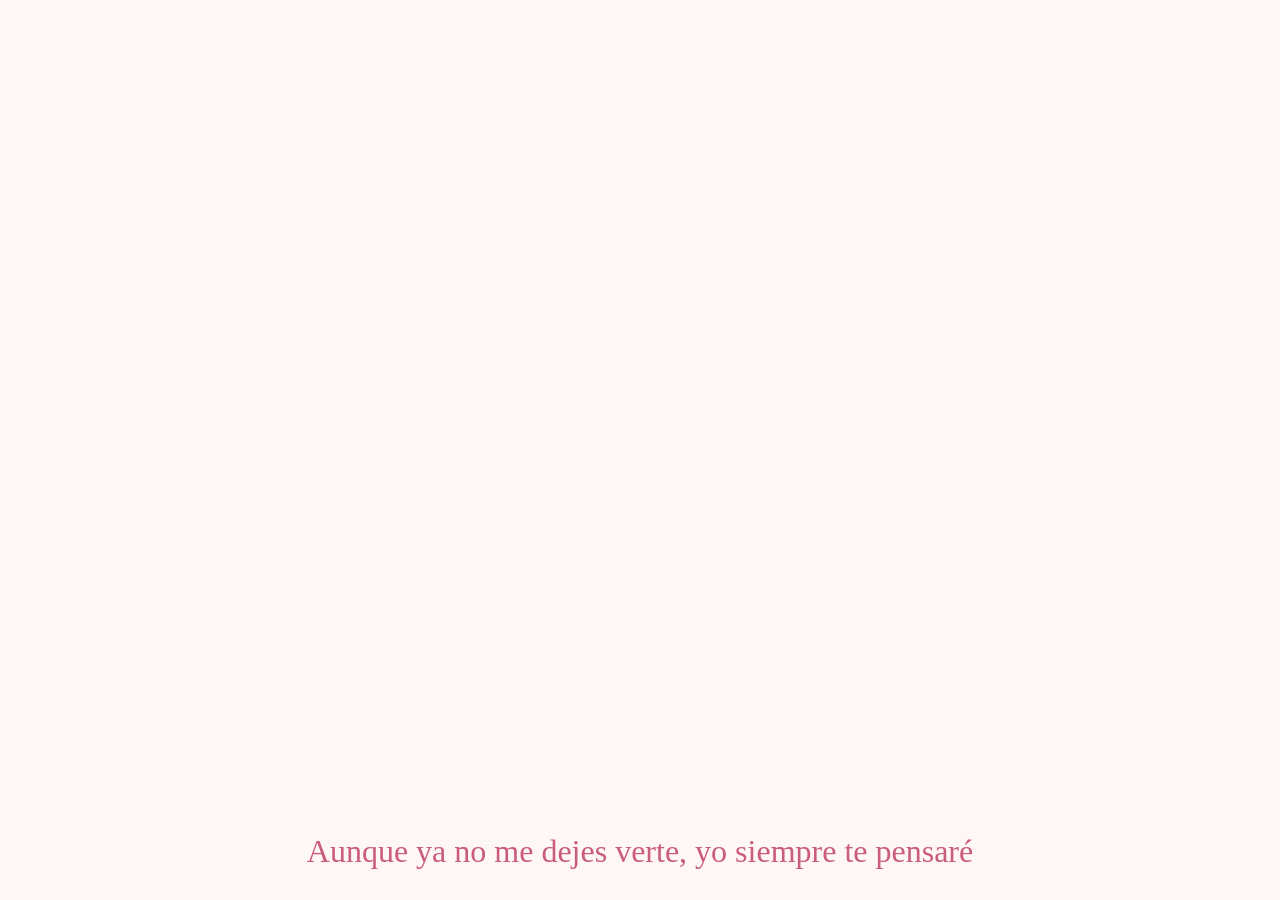
<file: index.html>
<!DOCTYPE html>
<html lang="es">
<head>
    <meta charset="UTF-8">
    <meta name="viewport" content="width=device-width, initial-scale=1.0">
    <title>Árbol de Recuerdos</title>
    <link rel="stylesheet" href="style.css">
</head>
<body>

    <div id="scene"></div>

    <div class="mensaje">
        Aunque ya no me dejes verte, yo siempre te pensaré
    </div>

    <script src="script.js"></script>
</body>
</html>
</file>
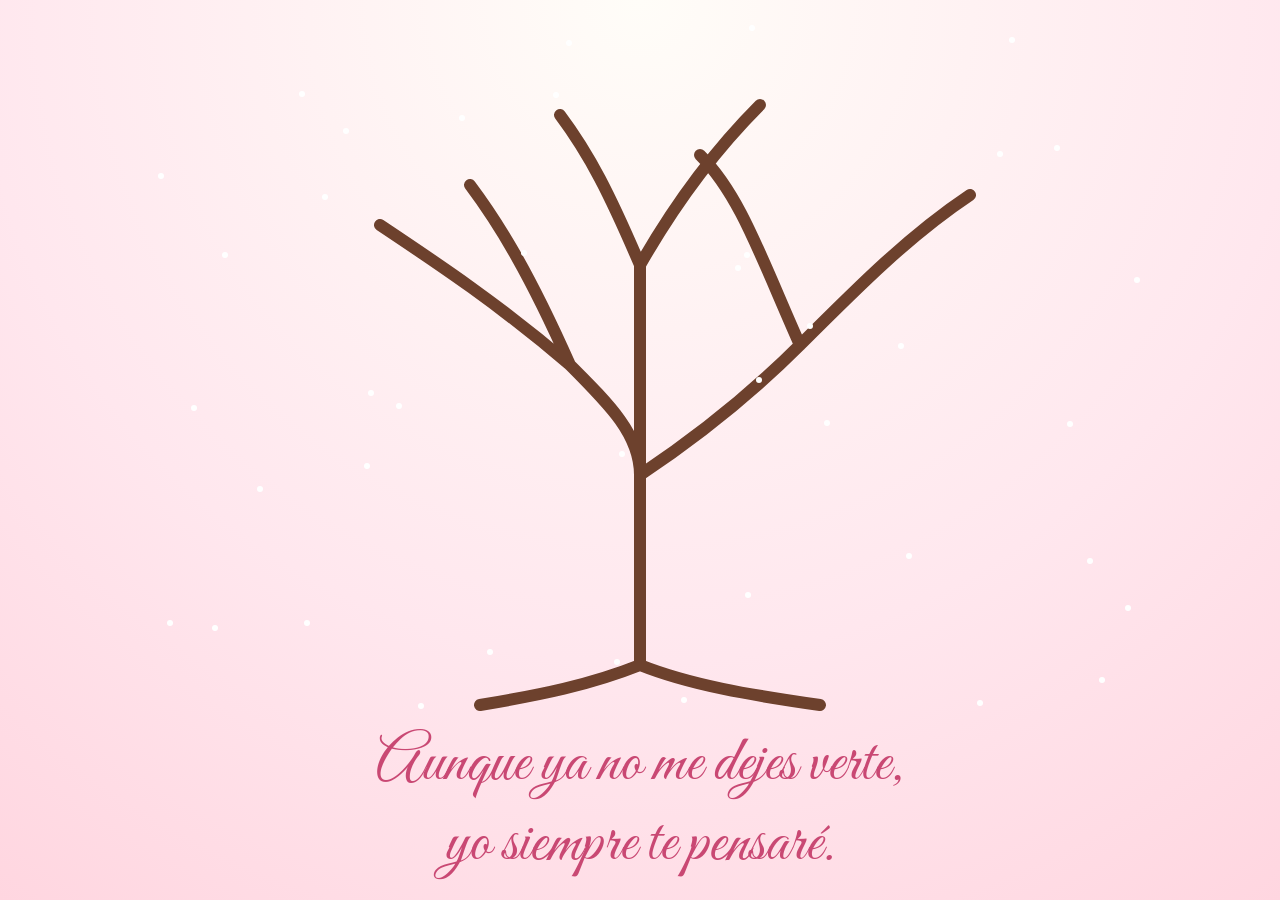
<file: arbol.html>
<!DOCTYPE html>
<html lang="es">
<head>
<meta charset="UTF-8">
<meta name="viewport" content="width=device-width, initial-scale=1.0">
<title>Árbol de Recuerdos</title>

<link href="https://fonts.googleapis.com/css2?family=Great+Vibes&display=swap" rel="stylesheet">

<style>

*{
margin:0;
padding:0;
box-sizing:border-box;
}

body{
height:100vh;
overflow:hidden;
background:
radial-gradient(circle at top,#fffdf8,#ffe7ee 60%,#ffd6e0);
display:flex;
justify-content:center;
align-items:center;
flex-direction:column;
}

.scene{
position:relative;
width:1000px;
height:700px;
}

svg{
position:absolute;
inset:0;
}

.tree-path{
fill:none;
stroke:#6d412d;
stroke-width:12;
stroke-linecap:round;
stroke-linejoin:round;
stroke-dasharray:3000;
stroke-dashoffset:3000;
animation:drawTree 6s ease forwards;
}

@keyframes drawTree{
to{
stroke-dashoffset:0;
}
}

.heart{
position:absolute;
width:90px;
height:90px;
opacity:0;
transform:scale(.2);
}

.heart.show{
animation:bloom .8s ease forwards;
}

@keyframes bloom{
0%{
opacity:0;
transform:scale(.2);
}
80%{
transform:scale(1.1);
}
100%{
opacity:1;
transform:scale(1);
}
}

.heart svg{
width:100%;
height:100%;
filter:drop-shadow(0 0 10px rgba(255,90,120,.5));
}

.photo{
position:absolute;
width:56px;
height:56px;
left:17px;
top:17px;
border-radius:50%;
object-fit:cover;
z-index:2;
}

.message{
font-family:'Great Vibes',cursive;
font-size:64px;
color:#c94873;
text-align:center;
opacity:0;
margin-top:10px;
animation:showText 3s forwards;
animation-delay:11s;
}

@keyframes showText{
to{
opacity:1;
}
}

.sparkle{
position:absolute;
width:6px;
height:6px;
border-radius:50%;
background:white;
animation:float 4s infinite ease-in-out;
}

@keyframes float{
50%{
transform:translateY(-20px);
opacity:.4;
}
}

</style>
</head>
<body>

<div class="scene">

<svg viewBox="0 0 1000 700">

<path class="tree-path"
d="
M500 650

C500 600 500 540 500 460

C500 420 470 390 430 350
M500 460
C560 420 610 380 660 330

M430 350
C360 290 300 250 240 210

M430 350
C390 260 360 210 330 170

M660 330
C720 270 770 220 830 180

M660 330
C620 240 600 180 560 140

M500 460
C500 380 500 310 500 250

M500 250
C470 180 450 140 420 100

M500 250
C540 180 580 130 620 90

M500 650
C450 670 400 680 340 690

M500 650
C550 670 610 680 680 690
"/>

</svg>

</div>

<div class="message">
Aunque ya no me dejes verte,<br>
yo siempre te pensaré.
</div>

<script>

const scene = document.querySelector('.scene');

const fotos = [

'foto1.jpeg',
'foto2.jpeg',
'foto3.jpeg',
'foto4.jpeg',
'foto5.jpeg',
'foto6.jpeg',
'foto7.jpeg',
'foto8.jpeg',
'foto9.jpeg',
'foto10.jpeg',
'foto11.jpeg',
'foto12.jpeg',
'foto13.jpeg',
'foto14.jpeg',
'foto15.jpeg'

];

const posiciones = [

[210,170],
[300,130],
[390,80],
[500,60],
[620,80],
[720,130],
[810,170],

[160,260],
[270,250],
[380,220],
[500,200],
[620,220],
[730,250],
[840,260],

[500,320]

];

function crearCorazon(x,y,src){

const heart = document.createElement('div');
heart.className='heart';

heart.style.left=x+'px';
heart.style.top=y+'px';

heart.innerHTML=`

<svg viewBox="0 0 100 100">
<path fill="#ff5f8f"
d="
M50 88
L15 55
C-5 35 10 0 40 12
C47 15 50 20 50 20
C50 20 53 15 60 12
C90 0 105 35 85 55
Z"/>
</svg>

<img class="photo" src="${src}">
`;

scene.appendChild(heart);

setTimeout(()=>{
heart.classList.add('show');
},100);

}

setTimeout(()=>{

posiciones.forEach((p,i)=>{

setTimeout(()=>{

crearCorazon(
p[0],
p[1],
fotos[i % fotos.length]
);

},i*350);

});

},6500);

for(let i=0;i<40;i++){

const s=document.createElement('div');
s.className='sparkle';

s.style.left=Math.random()*1000+'px';
s.style.top=Math.random()*700+'px';
s.style.animationDelay=Math.random()*4+'s';

scene.appendChild(s);

}

</script>

</body>
</html>
</file>
<file: style.css>
body{
    margin:0;
    background:#fff7f5;
    overflow:hidden;
    font-family:cursive;
}

#scene{
    width:100vw;
    height:100vh;
}

.mensaje{
    position:absolute;
    bottom:30px;
    width:100%;
    text-align:center;
    font-size:2rem;
    color:#c95d7b;
}
</file>
